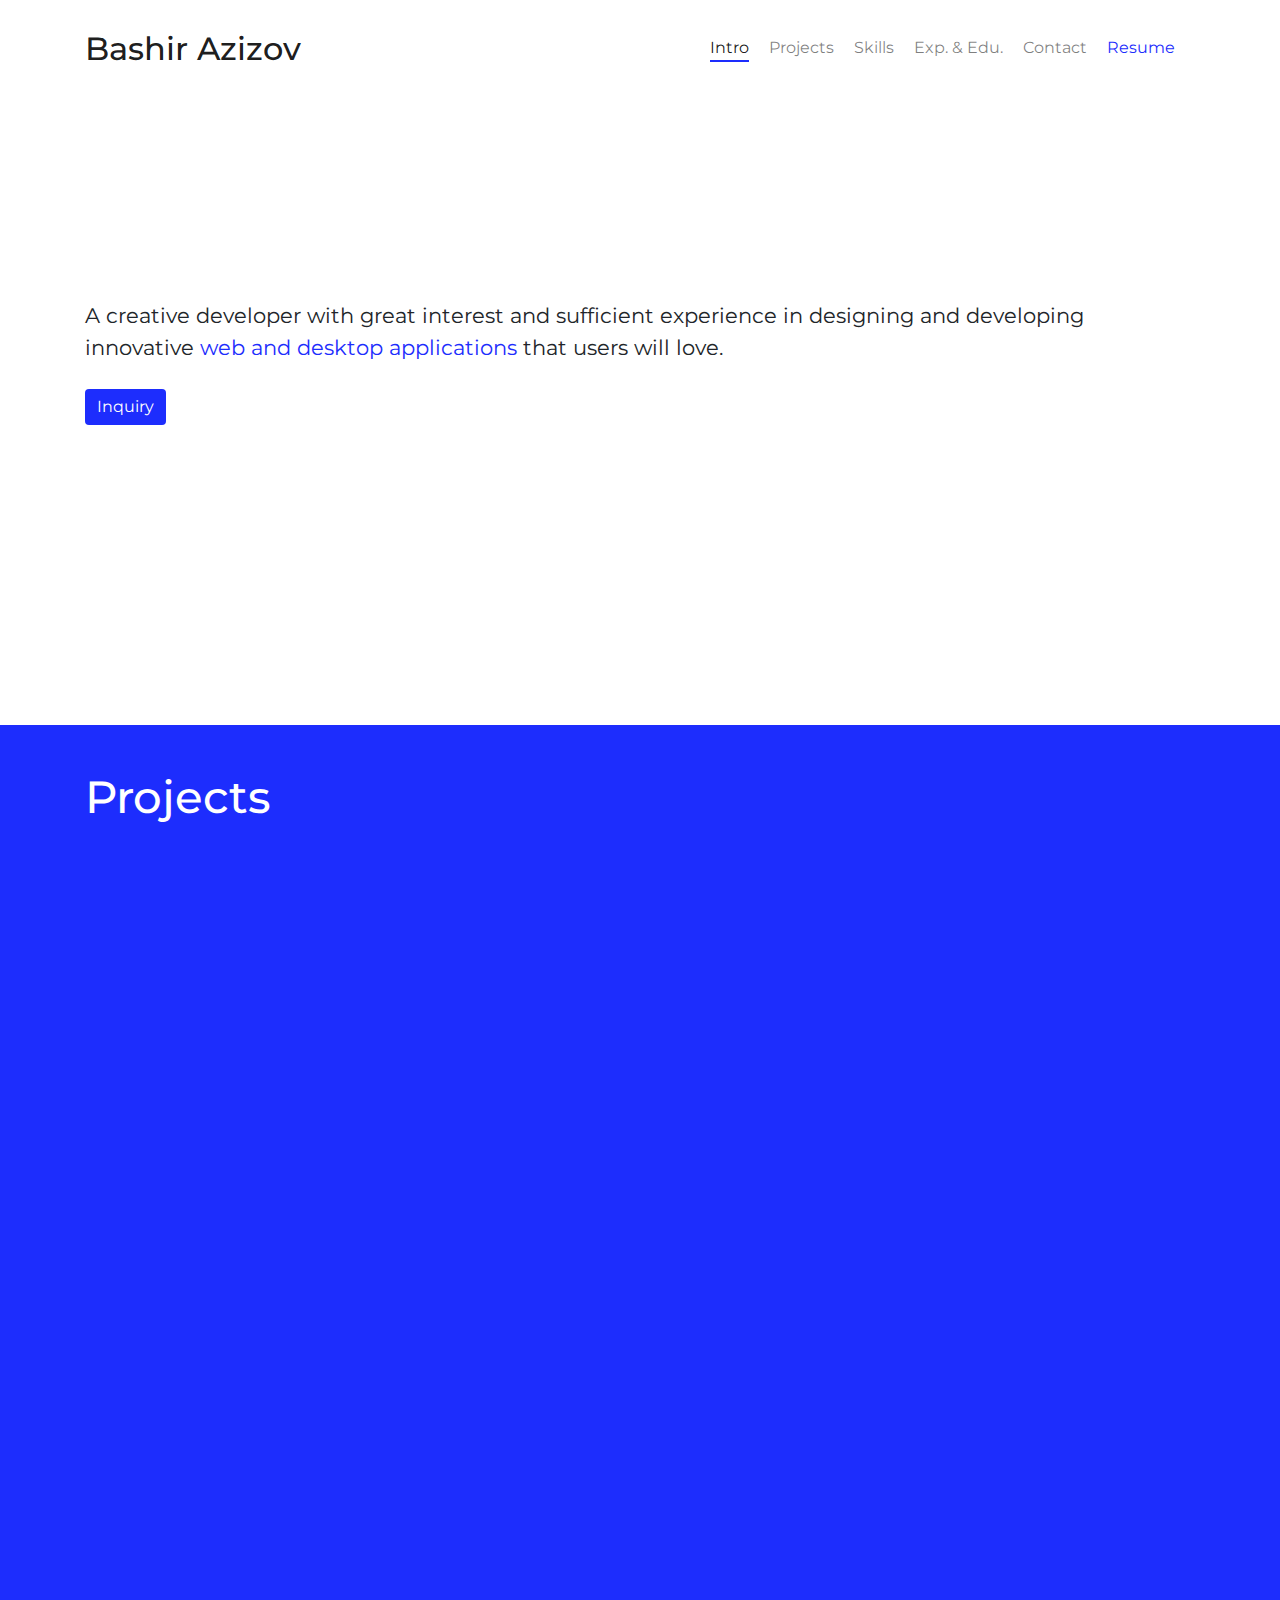
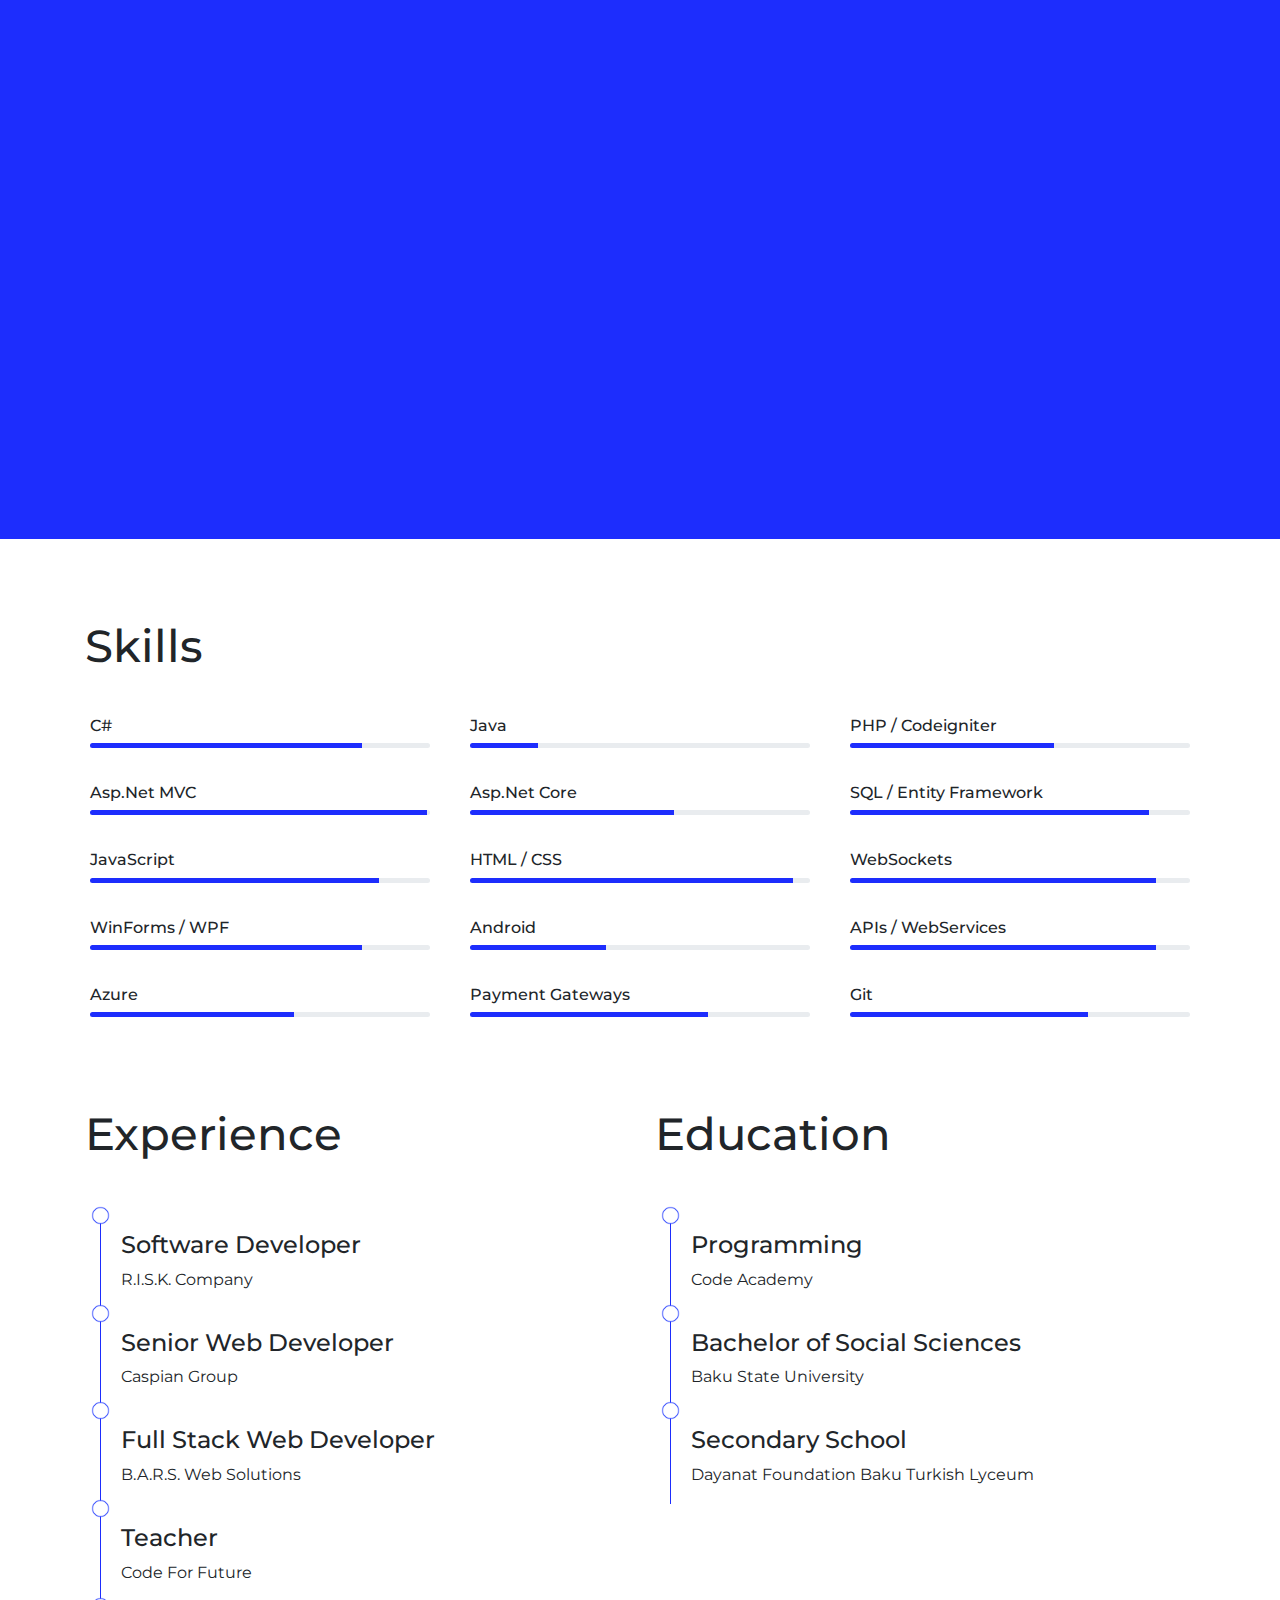
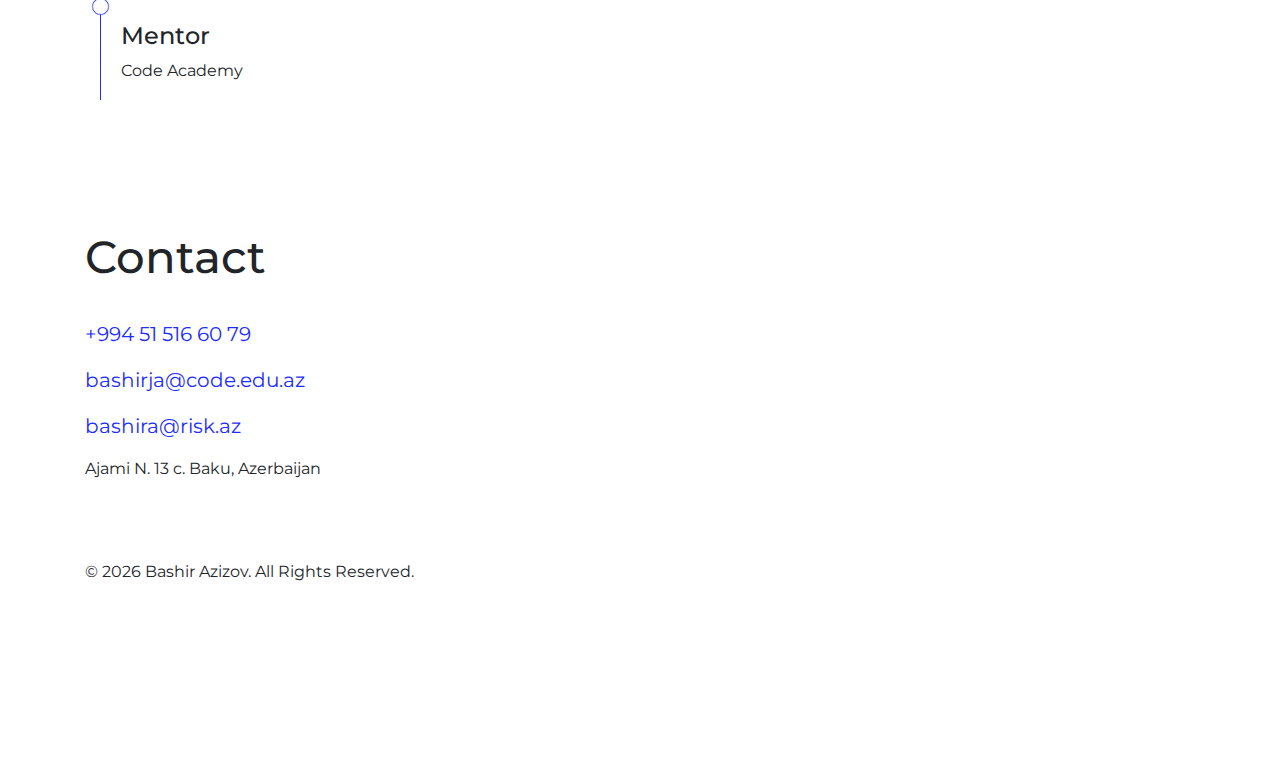
<file: index.html>
<!DOCTYPE html>
<html lang="en">

<head>
    <meta charset="UTF-8">
    <meta name="viewport" content="width=device-width, initial-scale=1.0">
    <meta http-equiv="X-UA-Compatible" content="ie=edge">
    <title>Bashir Azizov</title>
    <link rel="shortcut icon" href="Content/images/logo.png">

    <meta name="description" content="I create effective tech solutions. / +994 51 516 60 79 / bashirja@code.edu.az" />
    <meta name="keywords"
        content="developer web freelance dev code coder baku bashir beshir azizov ezizov basirazizov beshirazizov" />
    <meta name="author" content="Bashir Azizov" />

    <meta property="og:title" content="Bashir Azizov" />
    <meta property="og:image" content="https://beshirazizov.github.io/content/images/logo.png" />
    <meta property="og:url" content="beshirazizov.github.io" />
    <meta property="og:description"
        content="A developer with great interest and sufficient experience in designing and developing innovative web, desktop and mobile applications that users will love." />

    <meta name="twitter:title" content="Bashir Azizov" />
    <meta name="twitter:image" content="https://beshirazizov.github.io/content/images/logo.png" />
    <meta name="twitter:url" content="beshirazizov.github.io" />
    <meta name="twitter:card"
        content="A developer with great interest and sufficient experience in designing and developing innovative web, desktop and mobile applications that users will love." />

    <script async src="https://www.googletagmanager.com/gtag/js?id=UA-141108924-1"></script>
    <script>
        window.dataLayer = window.dataLayer || [];
        function gtag() { dataLayer.push(arguments); }
        gtag('js', new Date());

        gtag('config', 'UA-141108924-1');
    </script>

    <link href="https://fonts.googleapis.com/css?family=Montserrat" rel="stylesheet">
    <link rel="stylesheet" href="https://use.fontawesome.com/releases/v5.8.2/css/all.css"
        integrity="sha384-oS3vJWv+0UjzBfQzYUhtDYW+Pj2yciDJxpsK1OYPAYjqT085Qq/1cq5FLXAZQ7Ay" crossorigin="anonymous">

    <link rel="stylesheet" href="Content/css/bootstrap.min.css">
    <link rel="stylesheet" href="Content/css/animate.css">
    <link rel="stylesheet" href="Content/css/style.css?v=2">
</head>

<body>
    <div class="loader"></div>
    <nav class="navbar navbar-expand-lg navbar-light fixed-top">
        <div class="container">
            <a class="navbar-brand" href="#">
                <h2>Bashir Azizov</h2>
            </a>
            <button class="navbar-toggler" type="button" data-toggle="collapse" data-target="#navbarNavAltMarkup"
                aria-controls="navbarNavAltMarkup" aria-expanded="false" aria-label="Toggle navigation">
                <i class="fas fa-bars"></i>
            </button>
            <div class="collapse navbar-collapse justify-content-end" id="navbarNavAltMarkup">
                <div class="navbar-nav">
                    <a href="#intro" data-nav-section="intro" class="nav-item nav-link">Intro</a>
                    <a href="#projects" data-nav-section="projects" class="nav-item nav-link">Projects</a>
                    <a href="#skills" data-nav-section="skills" class="nav-item nav-link">Skills</a>
                    <a href="#experience" data-nav-section="experience" class="nav-item nav-link">Exp. & Edu.</a>
                    <a href="#contact" data-nav-section="contact" class="nav-item nav-link">Contact</a>
                    <a href="Content/BashirAzizov.pdf" target="_blank" class="nav-item nav-link navres">Resume</a>
                </div>
            </div>
        </div>
    </nav>
    <section id="intro">
        <div class="container">
            <p>A creative developer with great interest and sufficient experience in designing and developing innovative
                <span class="c-theme">web and desktop applications</span> that users will love.
            </p>
            <a href="#contact" class="btn btn-primary">Inquiry</a>
        </div>
    </section>
    <section id="projects">
        <div class="container">
            <h2>Projects</h2>
        </div>
        <div class="container-fluid spapper">
            <div class="row">
                <div class="col-md-4 proj animate-box">
                    <img class="lazyload" src="Content/images/loader.gif" data-src="Content/images/darxmock.jpg" alt="">
                    <div class="overlay">
                        <div class="inneroverlay">
                            <h5>DARX Company</h5>
                            <h6>real estate commerse website</h6>
                            <p><a target="_blank" href="http://darx.az/">darx.az</a></p>
                        </div>
                    </div>
                </div>
                <div class="col-md-4 proj animate-box">
                    <img class="lazyload" src="Content/images/loader.gif" data-src="Content/images/zd.jpg" alt="">
                    <div class="overlay">
                        <div class="inneroverlay">
                            <h5>ZD travel</h5>
                            <h6>flight search & booking system</h6>
                            <p><a target="_blank" href="https://zdtravel.az/">zdtravel.az</a></p>
                        </div>
                    </div>
                </div>
                <div class="col-md-4 proj animate-box">
                    <img class="lazyload" src="Content/images/loader.gif" data-src="Content/images/owl.png" alt="">
                    <div class="overlay">
                        <div class="inneroverlay">
                            <h5>Owl Holidays</h5>
                            <h6>multi API hotel search & booking system</h6>
                            <p><a target="_blank" href="http://owlholidays.com/">owlholidays.com</a></p>
                        </div>
                    </div>
                </div>
                <div class="col-md-4 proj animate-box">
                    <img class="lazyload" src="Content/images/loader.gif" data-src="Content/images/ch.png" alt="">
                    <div class="overlay">
                        <div class="inneroverlay">
                            <h5>Canlı Hərrac</h5>
                            <h6>live auctioning system</h6>
                            <p><a target="_blank" href="https://canliherrac.az/">canliherrac.az</a></p>
                        </div>
                    </div>
                </div>
                <div class="col-md-4 proj animate-box">
                    <img class="lazyload" src="Content/images/loader.gif" data-src="Content/images/cg.png" alt="">
                    <div class="overlay">
                        <div class="inneroverlay">
                            <h5>Caspian Group</h5>
                            <h6>multifunctional agency website</h6>
                            <p><a target="_blank" href="http://caspiangroup.net/">caspiangroup.net</a></p>
                        </div>
                    </div>
                </div>
                <div class="col-md-4 proj animate-box">
                    <img class="lazyload" src="Content/images/loader.gif" data-src="Content/images/lomb.png" alt="">
                    <div class="overlay">
                        <div class="inneroverlay">
                            <h5>Hasanov & Co.</h5>
                            <h6>private lombard management & CRM system</h6>
                        </div>
                    </div>
                </div>
                <div class="col-md-4 proj animate-box">
                    <img class="lazyload" src="Content/images/loader.gif" data-src="Content/images/edu.png" alt="">
                    <div class="overlay">
                        <div class="inneroverlay">
                            <h5>International Education Conference</h5>
                            <h6>responsive, informational website</h6>
                            <p><a target="_blank" href="https://educationconf.az/">educationconf.az</a></p>
                        </div>
                    </div>
                </div>
                <div class="col-md-4 proj animate-box">
                    <img class="lazyload" src="Content/images/loader.gif" data-src="Content/images/ayll.png" alt="">
                    <div class="overlay">
                        <div class="inneroverlay">
                            <h5>Aylolo</h5>
                            <h6>region targeted e-commerce website</h6>
                            <p><a target="_blank" href="https://aylolo.az/">aylolo.az</a></p>
                        </div>
                    </div>
                </div>
                <div class="col-md-4 proj animate-box">
                    <img class="lazyload" src="Content/images/loader.gif" data-src="Content/images/crispa.jpg" alt="">
                    <div class="overlay">
                        <div class="inneroverlay">
                            <h5>Crispa</h5>
                            <h6>official website of Crispa</h6>
                            <p><a target="_blank" href="http://crispa.az">crispa.az</a>
                            </p>
                        </div>
                    </div>
                </div>
                <div class="col-md-4 proj animate-box">
                    <img class="lazyload" src="Content/images/loader.gif" data-src="Content/images/snake.png" alt="">
                    <div class="overlay">
                        <div class="inneroverlay">
                            <h6>snake game written in js using canvas</h6>
                            <p><a style="font-size:11px" target="_blank"
                                    href="https://beshirazizov.github.io/SnakeJS/">beshirazizov.github.io/SnakeJS</a>
                            </p>
                        </div>
                    </div>
                </div>
                <div class="col-md-4 proj animate-box">
                    <img class="lazyload" src="Content/images/loader.gif" data-src="Content/images/cau.png" alt="">
                    <div class="overlay">
                        <div class="inneroverlay">
                            <h5>Caucasus Electronics</h5>
                            <h6>windows inventory app</h6>
                        </div>
                    </div>
                </div>
                <div class="col-md-4 proj animate-box">
                    <img class="lazyload" src="Content/images/loader.gif" data-src="Content/images/bmw.png" alt="">
                    <div class="overlay">
                        <div class="inneroverlay">
                            <h6>custom responsive slider</h6>
                            <p><a style="font-size:11px" target="_blank"
                                    href="https://beshirazizov.github.io/aCarouselButBetter/">beshirazizov.github.io/aCarouselButBetter</a>
                            </p>
                        </div>
                    </div>
                </div>
            </div>
        </div>
    </section>
    <section id="skills">
        <div class="container">
            <div class="row">
                <div class="col-12">
                    <h2>Skills</h2>
                </div>
                <div class="col-md-4 skillcol">
                    <h6>C#</h6>
                    <div class="progress" style="height: 5px;">
                        <div class="progress-bar" role="progressbar" style="width: 80%"></div>
                    </div>
                </div>
                <div class="col-md-4 skillcol">
                    <h6>Java</h6>
                    <div class="progress" style="height: 5px;">
                        <div class="progress-bar" role="progressbar" style="width: 20%"></div>
                    </div>
                </div>
                <div class="col-md-4 skillcol">
                    <h6>PHP / Codeigniter</h6>
                    <div class="progress" style="height: 5px;">
                        <div class="progress-bar" role="progressbar" style="width: 60%"></div>
                    </div>
                </div>
                <div class="col-md-4 skillcol">
                    <h6>Asp.Net MVC</h6>
                    <div class="progress" style="height: 5px;">
                        <div class="progress-bar" role="progressbar" style="width: 99%"></div>
                    </div>
                </div>
                <div class="col-md-4 skillcol">
                    <h6>Asp.Net Core</h6>
                    <div class="progress" style="height: 5px;">
                        <div class="progress-bar" role="progressbar" style="width: 60%"></div>
                    </div>
                </div>
                <div class="col-md-4 skillcol">
                    <h6>SQL / Entity Framework</h6>
                    <div class="progress" style="height: 5px;">
                        <div class="progress-bar" role="progressbar" style="width: 88%"></div>
                    </div>
                </div>
                <div class="col-md-4 skillcol">
                    <h6>JavaScript</h6>
                    <div class="progress" style="height: 5px;">
                        <div class="progress-bar" role="progressbar" style="width: 85%"></div>
                    </div>
                </div>
                <div class="col-md-4 skillcol">
                    <h6>HTML / CSS</h6>
                    <div class="progress" style="height: 5px;">
                        <div class="progress-bar" role="progressbar" style="width: 95%"></div>
                    </div>
                </div>
                <div class="col-md-4 skillcol">
                    <h6>WebSockets</h6>
                    <div class="progress" style="height: 5px;">
                        <div class="progress-bar" role="progressbar" style="width: 90%"></div>
                    </div>
                </div>
                <div class="col-md-4 skillcol">
                    <h6>WinForms / WPF</h6>
                    <div class="progress" style="height: 5px;">
                        <div class="progress-bar" role="progressbar" style="width: 80%"></div>
                    </div>
                </div>
                <div class="col-md-4 skillcol">
                    <h6>Android</h6>
                    <div class="progress" style="height: 5px;">
                        <div class="progress-bar" role="progressbar" style="width: 40%" aria-valuenow="75"
                            aria-valuemin="0" aria-valuemax="100"></div>
                    </div>
                </div>
                <div class="col-md-4 skillcol">
                    <h6>APIs / WebServices</h6>
                    <div class="progress" style="height: 5px;">
                        <div class="progress-bar" role="progressbar" style="width: 90%" aria-valuenow="75"
                            aria-valuemin="0" aria-valuemax="100"></div>
                    </div>
                </div>
                <div class="col-md-4 skillcol">
                    <h6>Azure</h6>
                    <div class="progress" style="height: 5px;">
                        <div class="progress-bar" role="progressbar" style="width: 60%" aria-valuenow="75"
                            aria-valuemin="0" aria-valuemax="100"></div>
                    </div>
                </div>
                <div class="col-md-4 skillcol">
                    <h6>Payment Gateways</h6>
                    <div class="progress" style="height: 5px;">
                        <div class="progress-bar" role="progressbar" style="width: 70%" aria-valuenow="75"
                            aria-valuemin="0" aria-valuemax="100"></div>
                    </div>
                </div>
                <div class="col-md-4 skillcol">
                    <h6>Git</h6>
                    <div class="progress" style="height: 5px;">
                        <div class="progress-bar" role="progressbar" style="width: 70%" aria-valuenow="75"
                            aria-valuemin="0" aria-valuemax="100"></div>
                    </div>
                </div>
            </div>
        </div>
    </section>
    <section id="experience">
        <div class="container">
            <div class="row">
                <div class="col-md-6">
                    <h2>Experience</h2>
                    <div class="expitem">
                        <img src="Content/images/circle.png">
                        <h4>Software Developer</h4>
                        <p>R.I.S.K. Company</p>
                    </div>
                    <div class="expitem">
                        <img src="Content/images/circle.png">
                        <h4>Senior Web Developer</h4>
                        <p>Caspian Group</p>
                    </div>
                    <div class="expitem">
                        <img src="Content/images/circle.png">
                        <h4>Full Stack Web Developer</h4>
                        <p>B.A.R.S. Web Solutions</p>
                    </div>
                    <div class="expitem">
                        <img src="Content/images/circle.png">
                        <h4>Teacher</h4>
                        <p>Code For Future</p>
                    </div>
                    <div class="expitem">
                        <img src="Content/images/circle.png">
                        <h4>Mentor</h4>
                        <p>Code Academy</p>
                    </div>
                </div>
                <div class="col-md-6">
                    <h2 class="secondh">Education</h2>
                    <div class="expitem">
                        <img src="Content/images/circle.png">
                        <h4>Programming</h4>
                        <p>Code Academy</p>
                    </div>
                    <div class="expitem">
                        <img src="Content/images/circle.png">
                        <h4>Bachelor of Social Sciences</h4>
                        <p>Baku State University</p>
                    </div>
                    <div class="expitem">
                        <img src="Content/images/circle.png">
                        <h4>Secondary School</h4>
                        <p>Dayanat Foundation Baku Turkish Lyceum</p>
                    </div>
                </div>
            </div>

        </div>
    </section>
    <section id="contact">
        <div class="container">
            <div class="row">
                <div class="col-12">
                    <h2>Contact</h2>
                </div>
                <div class="col-md-12">
                    <p class="contactinfo">
                        <a href="tel:+994515166079">+994 51 516 60 79</a>
                    </p>
                    <p class="contactinfo">
                        <a href="mailto:bashirja@code.edu.az">bashirja@code.edu.az</a>
                    </p>
                    <p class="contactinfo">
                        <a href="mailto:bashira@risk.az">bashira@risk.az</a>
                    </p>
                    <p>
                        Ajami N. 13 c. Baku, Azerbaijan
                    </p>
                    <p>
                        <a target="_blank" href="https://github.com/beshirazizov"><i class="fab fa-github"></i></a>
                        <a target="_blank" href="https://www.linkedin.com/in/bashirazizov"><i
                                class="fab fa-linkedin-in"></i></a>
                        <a target="_blank" href="https://wa.me/994515166079"><i class="fab fa-whatsapp"></i></a>
                        <a target="_blank" href="https://www.facebook.com/besir.azizov"><i
                                class="fab fa-facebook"></i></a>
                        <a target="_blank" href="https://www.behance.net/bashir314/"><i class="fab fa-behance"></i></a>
                    </p>
                </div>
                <div class="col-md-12 disclaimer">
                    <p>©
                        <script type="text/javascript">
                            document.write(new Date().getFullYear());
                        </script> Bashir Azizov. All Rights Reserved. </p>
                </div>
            </div>
        </div>
    </section>
    <script src="Content/js/jquery.min.js"></script>
    <script src="Content/js/jquery.waypoints.min.js"></script>
    <script src="Content/js/bootstrap.min.js"></script>
    <script src="Content/js/lazyload.min.js"></script>
    <script src="Content/js/main.js?v=2"></script>
</body>

</html>
</file>
<file: Content/css/style.css>
*{
    font-family: 'Montserrat', sans-serif!important;
}
.fab{
    font-family: "Font Awesome 5 Brands"!important;
    padding: 10px 30px 10px 0px;
    font-size: 25px;
    color: #6e6e6e;
}
.fas{
    font-family: "Font Awesome 5 Free"!important;

}
.navbar-toggler{
    border: none;
    outline: none!important;
}
.navbar-toggler i{
    color:#1d2dfd;
}
.no-padding{
    padding: 0px;
}
@media (max-width: 390px) { 
    .fab{
        padding-right: 20px;
        font-size: 20px;
    }
}
::-webkit-scrollbar{
    width: 5px;
}
::-webkit-scrollbar-thumb {
    background: #1d2dfd; 
    border-radius: 1px;
  }
.loader {
    position: fixed;
    left: 0px;
    top: 0px;
    width: 100%;
    height: 100%;
    z-index: 9999;
    background: url(../images/loader.gif) center no-repeat #fff;
    background-size: 170px;
  }
nav a{
    color: #7c7c7c;
    margin: 0px 20px 0px 0px;
    padding: 0px!important;
    cursor: pointer;
    transition: all 0.3s linear;
    border-bottom: 2px solid transparent;
}
.navres{
    color: #1d2dfd!important;
}
.navbar-brand{
    margin-top:10px;
}
.navbar-light{
    background-color: white;
    transition: 0.2s all linear;
    padding-top: 20px;
}
a.active{
    border-bottom: 2px solid #1d2dfd;
}
#intro{
    padding: 300px 0px 300px;
}
#intro p{
    padding: 0px 0px 10px;
    font-size: 21px;
}
#intro .btn{
    background-color:#1d2dfd;
    border: none;
    outline: none;
}
@media(max-width: 767.98px){
    #intro{
        padding: 290px 0px 230px;
    }
}
@media(max-width: 400px){
    #intro{
        padding: 180px 0px 180px;
    }
    #intro p{
        font-size: 19px;
    }
    .navbar-brand h2{
        font-size: 25px;
    }
    .inquirymodal{
        padding: 25px 20px 10px 20px!important;
    }

    section h2{
        font-size: 35px!important;
    }
}
.c-theme{
    color: #1d2dfd;
}
#skills{
    padding: 50px 0px 0px;
}
#skills h2{
    padding: 30px 0px 35px;
    font-size: 45px;
}
#skills .skillcol{
    padding: 0px 20px 35px;
}
.progress-bar{
    background-color: #1d2dfd!important;
}
#projects{
    background-color: #1d2dfd;
    padding: 15px;
}
@media (max-width: 575.98px) { 
    #projects .container{
        padding-left: 0px!important
    }
}
#projects .proj{
    padding: 0px;
}
#projects img{
    width: 100%;
}
#projects .overlay{
    width: 100%;
    height: 100%;
    position: absolute;
    top:0px;
    left: 0px;
    background-color: #1d2dfd;
    opacity: 0;
}
#projects .inneroverlay{
    text-align: center;
    position: absolute;
    top: 50%;
    left: 50%;
    transform: translate(-50%,-50%);
    color: white;
    width: 95%;
}
#projects a{
    color: white;
}
#projects h2{
    color: white;
    padding: 30px 0px 50px;
    margin-bottom: 0px;
    font-size: 45px;
}
#contact{    
    padding: 90px 0px 180px;
}
#contact iframe{
    padding-bottom: 25px;
}
#contact h2{
    padding: 15px 0px 35px;
    margin-bottom: 0px;
    font-size: 45px;
}
#contact .contactinfo a{
    color: #1d2dfd;
    font-size: 20px;
}
@media(max-width: 400px){
    #contact .contactinfo a{
        font-size: 17px;
    }
}
.disclaimer{
    padding-top: 10px;
}
#experience{
    padding: 20px 0px 25px;
}
#experience h2{
    padding: 35px 0px 50px;
    margin-bottom: 0px;
    font-size: 45px;
}
@media(max-width: 767.98px){
    #experience .secondh{
        padding-top: 45px!important;
    }
}
.expitem{
    border-left: 1px solid #1d2dfd;
    padding: 20px 0px 1px 20px;
    margin-left: 15px;
    position: relative;
}
.expitem img{
    width: 19px;
    position: absolute;
    top: -5px;
    left: -10px;
}
.contactform input {
    border-radius: 4px;
    background-color: #f5f5f5;
    width: 100%;
    border: 1px solid transparent;
    outline: none;
    padding: 10px 20px;
    margin-bottom: 20px;
    transition: all 0.2s linear;
}

.contactform textarea {
    border-radius: 4px;
    background-color: #f5f5f5;
    width: 100%;
    border: 1px solid transparent;
    padding: 10px 20px;
    outline: none;
    margin-bottom: 20px;
    transition: all 0.2s linear;
    height: 200px;
}

.contactform button {
    border-radius: 4px;
    background-color: #1d2dfd;
    width: 100%;
    border: none;
    text-align: center;
    color: white;
    font-size: 15px;
    padding: 10px 0px;
    outline: none;
    cursor: pointer;
}


@media (max-width: 991.98px) { 
    .nav-item{
        text-align: right;
        padding-right: 0px!important;
        border: none;

    }
    .nav-item.active{
        border: none;
        text-decoration: line-through;
        transition:unset;
    }
}
.animate-box {
  opacity: 0;
}
.successmess{
    color: #1d2dfd;
    opacity: 0;
    margin: 0px;
    padding-top: 10px;
}
</file>
